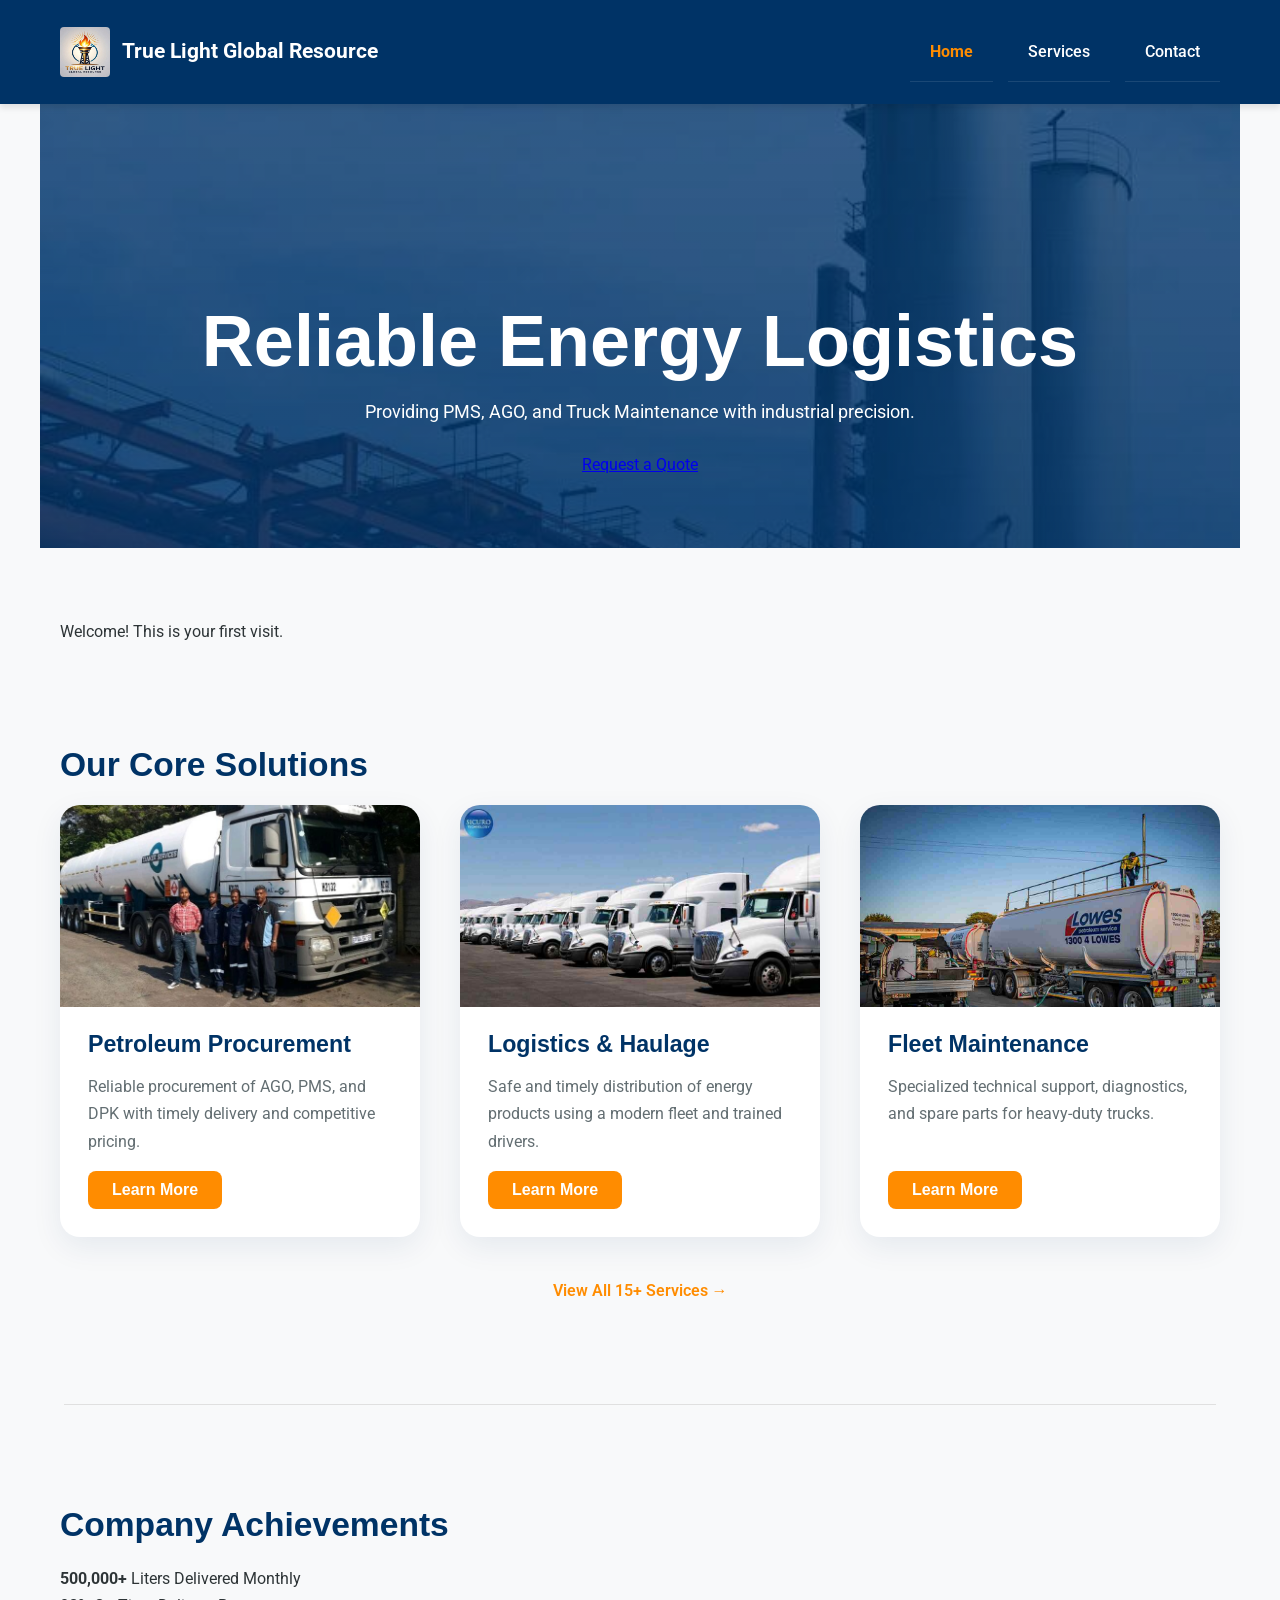
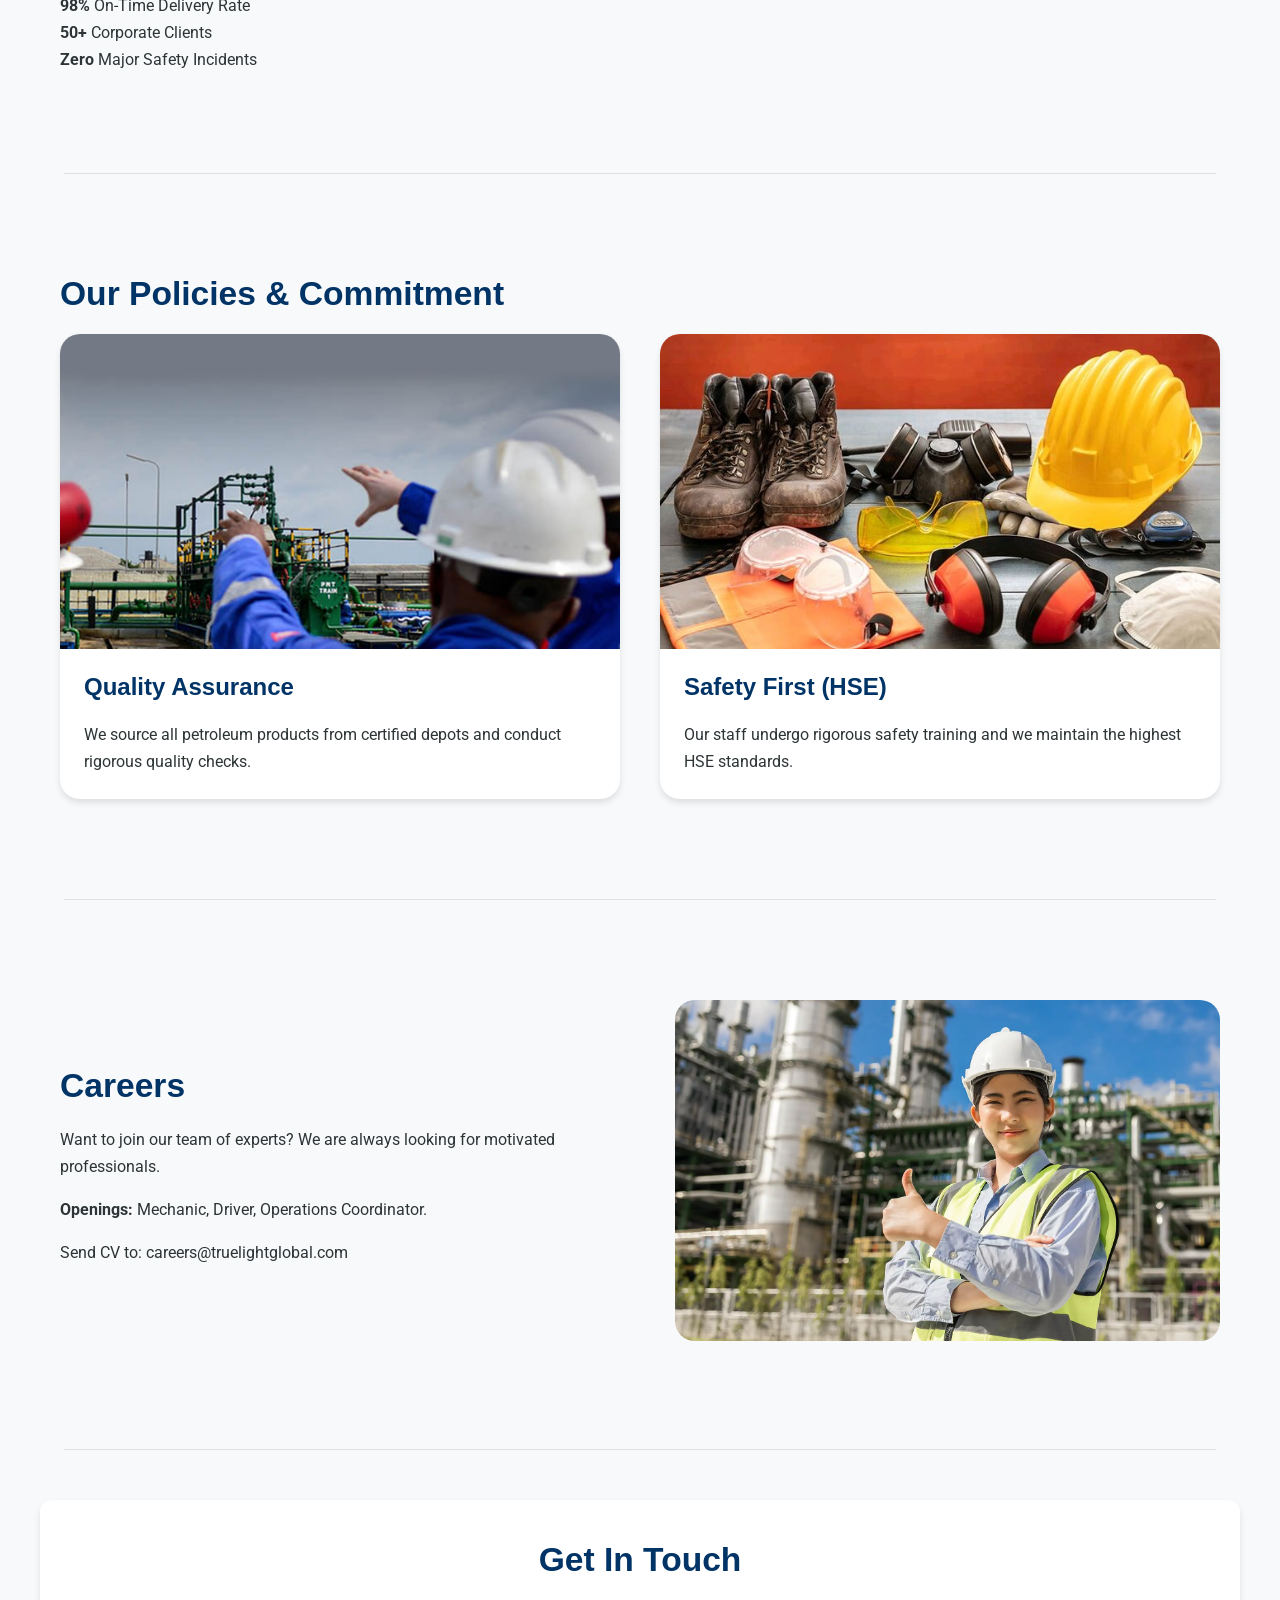
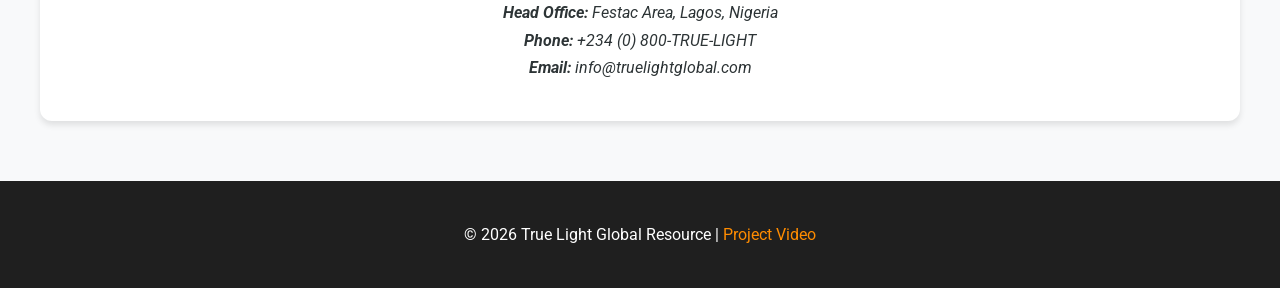
<file: finalproject/index.html>
<!DOCTYPE html>
<html lang="en-US">
<head>
    <meta charset="UTF-8">
    <meta name="viewport" content="width=device-width, initial-scale=1.0">
    <title>Home | True Light Global Resource - Petroleum & Logistics Nigeria</title>
    
    <meta name="description" content="True Light Global Resource provides expert petroleum procurement, oil and gas logistics, and heavy-duty truck maintenance in Nigeria. Reliable energy solutions since 2026.">
    <meta name="author" content="Goodluck Aberare">
    <link rel="icon" href="images/favicon.ico">

    <meta property="og:title" content="True Light Global Resource - Petroleum & Logistics">
    <meta property="og:description" content="Expert petroleum procurement and heavy-duty logistics solutions based in Lagos, Nigeria.">
    <meta property="og:image" content="https://goodluck-aberare.github.io/wdd231/finalproject/images/og-image.jpg">
    <meta property="og:url" content="https://goodluck-aberare.github.io/wdd231/finalproject/index.html">
    <meta property="og:type" content="website">

    <link rel="preconnect" href="https://fonts.googleapis.com">
    <link rel="preconnect" href="https://fonts.gstatic.com" crossorigin>
    <link href="https://fonts.googleapis.com/css2?family=Roboto:wght@400;700&family=Segoe+UI:wght@400;700&display=swap" rel="stylesheet">

    <link rel="stylesheet" href="styles/base.css">
    <link rel="stylesheet" href="styles/larger.css">
</head>
<body>
    <header>
        <nav>
            <div class="brand">
                <img src="images/logo.jpg" alt="True Light Global Resource Logo" width="50" height="50" loading="lazy">
                <span>True Light Global Resource</span>
            </div>
            <button id="menu-button" aria-label="Toggle Menu">☰</button>
            <ul class="nav-links" id="nav-links">
                <li><a href="index.html" class="active">Home</a></li>
                <li><a href="services.html">Services</a></li>
                <li><a href="contact.html">Contact</a></li>
            </ul>
        </nav>
    </header>

    <main>
        <section class="hero">
            <h1>Reliable Energy Logistics</h1>
            <p>Providing PMS, AGO, and Truck Maintenance with industrial precision.</p>
            <a href="contact.html" class="cta-button">Request a Quote</a>
        </section>

        <section class="welcome-message">
            <p id="last-visit"></p> 
        </section>

        <section class="home-services">
            <h2>Our Core Solutions</h2>
            <div class="service-preview-grid">

                <div class="preview-item">
                    <img src="images/truck.jpg" alt="Fuel delivery truck transporting petroleum products" loading="lazy">
                    <div class="preview-content">
                        <h3>Petroleum Procurement</h3>
                        <p class="short-desc">Reliable procurement of AGO, PMS, and DPK with timely delivery and competitive pricing.</p>
                        <p class="full-desc">We provide reliable and efficient procurement of petroleum products including Automotive Gas Oil (AGO), 
                            Premium Motor Spirit (PMS), and Dual Purpose Kerosene (DPK). Our supply chain ensures timely delivery, 
                            competitive pricing, and strict adherence to industry standards.</p>
                        <button class="learn-more-btn">Learn More</button>
                    </div>
                </div>

                <div class="preview-item">
                    <img src="images/fleet.jpg" alt="Fleet of heavy duty haulage trucks" loading="lazy">
                    <div class="preview-content">
                        <h3>Logistics & Haulage</h3>
                        <p class="short-desc">Safe and timely distribution of energy products using a modern fleet and trained drivers.</p>
                        <p class="full-desc">Safe and timely distribution of energy products across the region. Our company operates a robust logistics 
                            and haulage system designed to ensure secure and efficient transportation.</p>
                        <button class="learn-more-btn">Learn More</button>
                    </div>
                </div>

                <div class="preview-item">
                    <img src="images/calibration.jpg" alt="Technician performing maintenance on a truck engine" loading="lazy">
                    <div class="preview-content">
                        <h3>Fleet Maintenance</h3>
                        <p class="short-desc">Specialized technical support, diagnostics, and spare parts for heavy-duty trucks.</p>
                        <p class="full-desc">Specialized technical support and spare parts for heavy-duty trucks. Our fleet maintenance services 
                            ensure optimal performance, safety, and longevity.</p>
                        <button class="learn-more-btn">Learn More</button>
                    </div>
                </div>

            </div>
            <p class="center-link"><a href="services.html" class="cta-secondary">View All 15+ Services &rarr;</a></p>
        </section>

        <hr>

        <section class="achievements">
            <h2>Company Achievements</h2>
            <ul class="stats-list">
                <li><strong>500,000+</strong> Liters Delivered Monthly</li>
                <li><strong>98%</strong> On-Time Delivery Rate</li>
                <li><strong>50+</strong> Corporate Clients</li>
                <li><strong>Zero</strong> Major Safety Incidents</li>
            </ul>
        </section>

        <hr>

        <section class="policies">
            <h2>Our Policies & Commitment</h2>
            <div class="policy-container">
                <article class="policy-card">
                    <img src="images/quality.jpg" alt="Fuel quality testing equipment" loading="lazy" class="policy-img">
                    <div class="policy-content">
                        <h3>Quality Assurance</h3>
                        <p>We source all petroleum products from certified depots and conduct rigorous quality checks.</p>
                    </div>
                </article>

                <article class="policy-card">
                    <img src="images/safety.jpg" alt="Personnel in safety gear during training" loading="lazy" class="policy-img">
                    <div class="policy-content">
                        <h3>Safety First (HSE)</h3>
                        <p>Our staff undergo rigorous safety training and we maintain the highest HSE standards.</p>
                    </div>
                </article>
            </div>
        </section>

        <hr>

        <section class="careers">
            <div class="career-layout">
                <div class="career-text">
                    <h2>Careers</h2>
                    <p>Want to join our team of experts? We are always looking for motivated professionals.</p>
                    <p><strong>Openings:</strong> Mechanic, Driver, Operations Coordinator.</p>
                    <p>Send CV to: <span class="email-text">careers@truelightglobal.com</span></p>
                </div>
                <div class="career-image">
                    <img src="images/career.webp" alt="Group of True Light logistics professionals" loading="lazy">
                </div>
            </div>
        </section>

        <hr>

        <section class="quick-contact">
            <h2>Get In Touch</h2>
            <address>
                <p><strong>Head Office:</strong> Festac Area, Lagos, Nigeria</p>
                <p><strong>Phone:</strong> +234 (0) 800-TRUE-LIGHT</p>
                <p><strong>Email:</strong> info@truelightglobal.com</p>
            </address>
        </section>
    </main>

    <footer>
        <p>&copy; 2026 True Light Global Resource | <a href="https://www.loom.com/share/d77ced851c9140a7a74276aeb1179611">Project Video</a></p>
    </footer>

    <script src="scripts/main.js" type="module"></script>
</body>
</html>
</file>
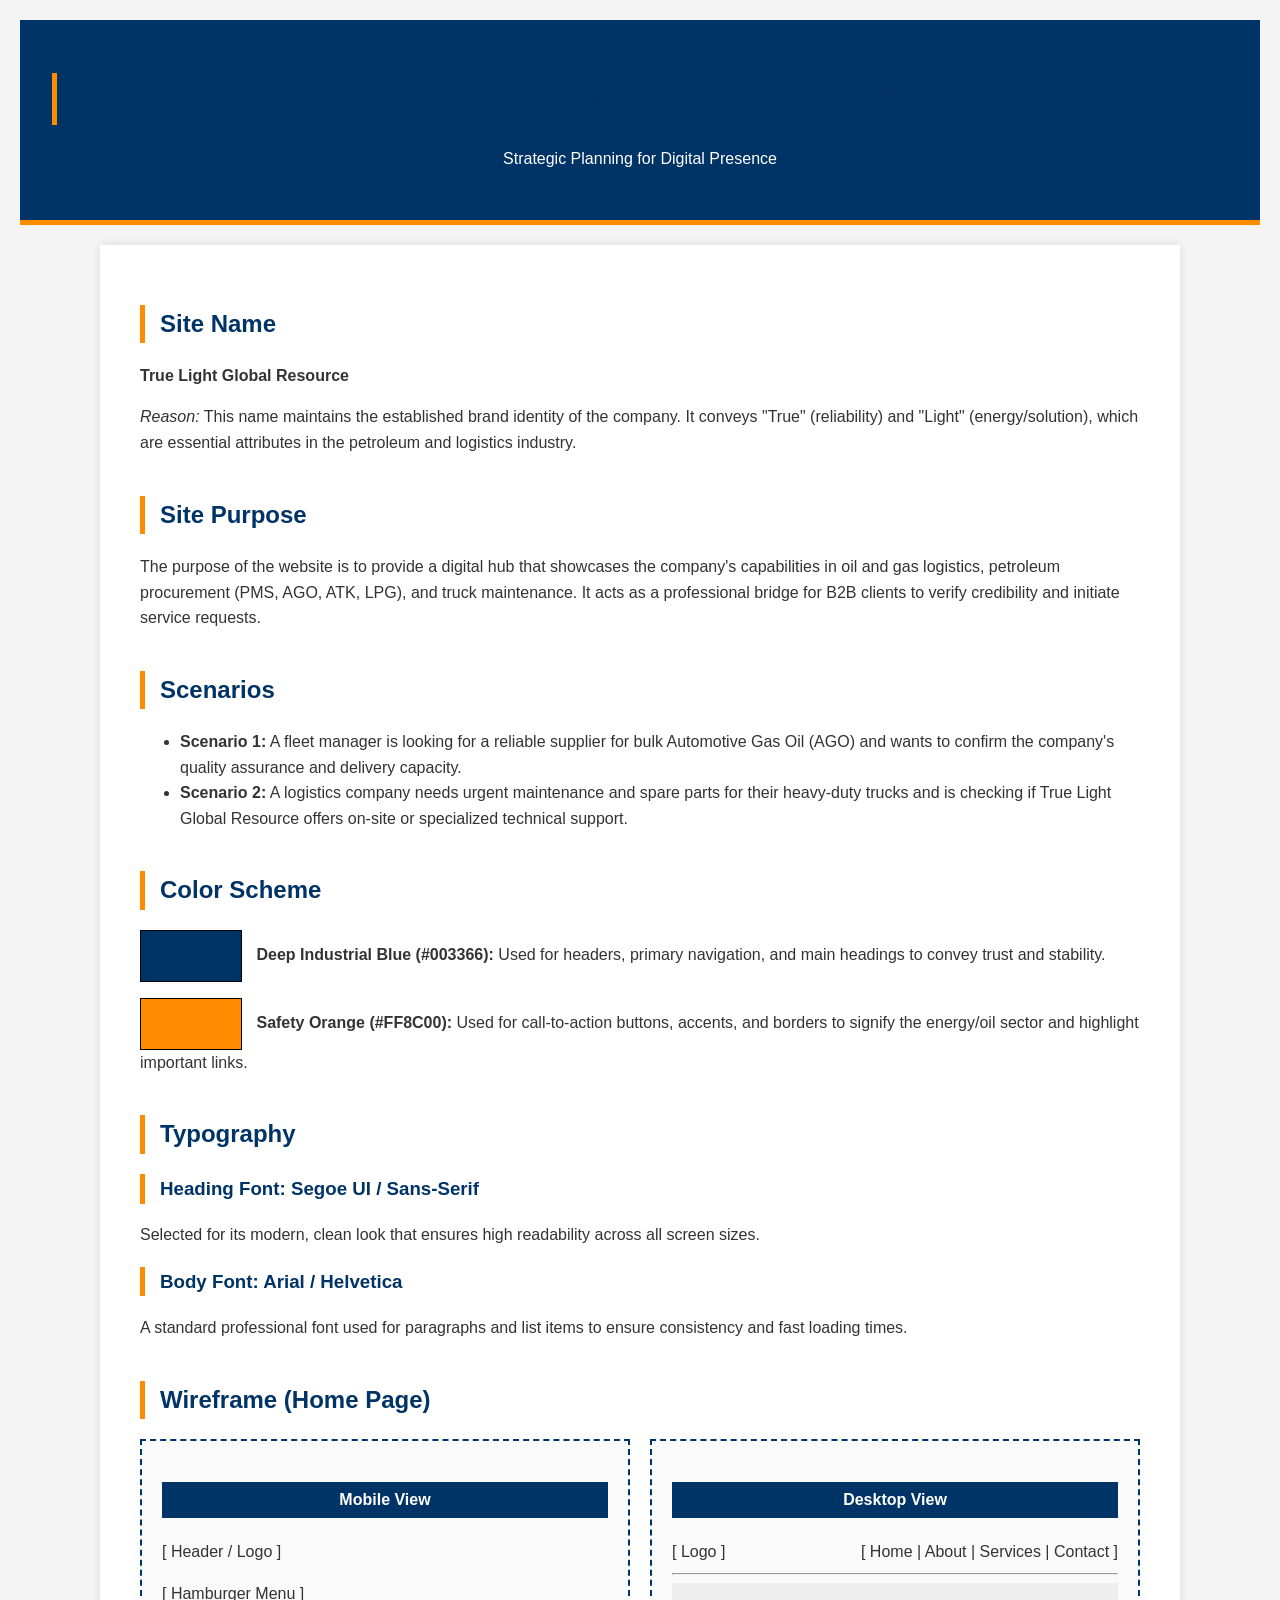
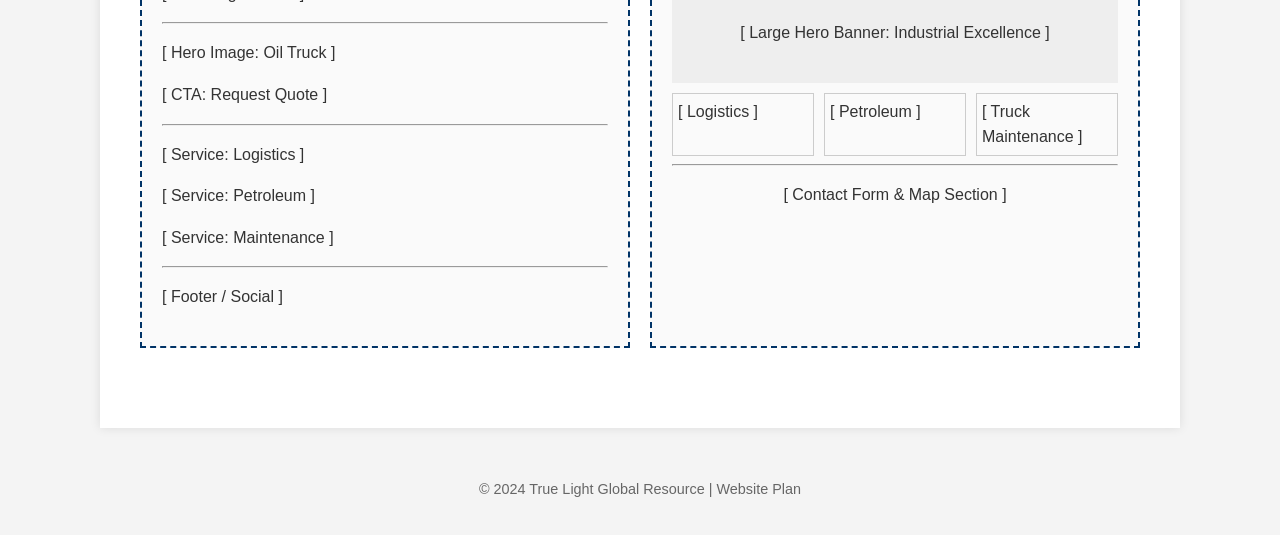
<file: siteplan.html>
<!DOCTYPE html>
<html lang="en">
<head>
    <meta charset="UTF-8">
    <meta name="viewport" content="width=device-width, initial-scale=1.0">
    <title>Website Site Plan - True Light Global Resource</title>
    <style>
        /* COLOR SCHEME & TYPOGRAPHY APPLICATION */
        :root {
            --primary-color: #003366; /* Deep Industrial Blue */
            --secondary-color: #FF8C00; /* Safety Orange */
            --accent-color: #f4f4f4;
            --text-color: #333;
            --heading-font: 'Segoe UI', Tahoma, Geneva, Verdana, sans-serif;
            --body-font: Arial, Helvetica, sans-serif;
        }

        body {
            font-family: var(--body-font);
            line-height: 1.6;
            color: var(--text-color);
            background-color: var(--accent-color);
            margin: 0;
            padding: 20px;
        }

        header {
            background-color: var(--primary-color);
            color: white;
            padding: 2rem;
            text-align: center;
            border-bottom: 5px solid var(--secondary-color);
        }

        main {
            max-width: 1000px;
            margin: 20px auto;
            background: white;
            padding: 40px;
            box-shadow: 0 0 10px rgba(0,0,0,0.1);
        }

        h1, h2, h3 {
            font-family: var(--heading-font);
            color: var(--primary-color);
            border-left: 5px solid var(--secondary-color);
            padding-left: 15px;
        }

        .section {
            margin-bottom: 40px;
        }

        .color-box {
            display: inline-block;
            width: 100px;
            height: 50px;
            margin-right: 10px;
            border: 1px solid #000;
            vertical-align: middle;
        }

        .wireframe-container {
            display: flex;
            gap: 20px;
            flex-wrap: wrap;
        }

        .wireframe-box {
            border: 2px dashed var(--primary-color);
            padding: 20px;
            background: #fafafa;
            flex: 1;
            min-width: 300px;
        }

        .wireframe-box h4 {
            text-align: center;
            background: var(--primary-color);
            color: white;
            padding: 5px;
        }

        footer {
            text-align: center;
            font-size: 0.9rem;
            margin-top: 50px;
            color: #666;
        }
    </style>
</head>
<body>

    <header>
        <h1>True Light Global Resource Site Plan</h1>
        <p>Strategic Planning for Digital Presence</p>
    </header>

    <main>
        <section class="section">
            <h2>Site Name</h2>
            <p><strong>True Light Global Resource</strong></p>
            <p><em>Reason:</em> This name maintains the established brand identity of the company. It conveys "True" (reliability) and "Light" (energy/solution), which are essential attributes in the petroleum and logistics industry.</p>
        </section>

        <section class="section">
            <h2>Site Purpose</h2>
            <p>The purpose of the website is to provide a digital hub that showcases the company's capabilities in oil and gas logistics, petroleum procurement (PMS, AGO, ATK, LPG), and truck maintenance. It acts as a professional bridge for B2B clients to verify credibility and initiate service requests.</p>
        </section>

        <section class="section">
            <h2>Scenarios</h2>
            <ul>
                <li><strong>Scenario 1:</strong> A fleet manager is looking for a reliable supplier for bulk Automotive Gas Oil (AGO) and wants to confirm the company's quality assurance and delivery capacity.</li>
                <li><strong>Scenario 2:</strong> A logistics company needs urgent maintenance and spare parts for their heavy-duty trucks and is checking if True Light Global Resource offers on-site or specialized technical support.</li>
            </ul>
        </section>

        <section class="section">
            <h2>Color Scheme</h2>
            <p><span class="color-box" style="background-color: #003366;"></span> <strong>Deep Industrial Blue (#003366):</strong> Used for headers, primary navigation, and main headings to convey trust and stability.</p>
            <p><span class="color-box" style="background-color: #FF8C00;"></span> <strong>Safety Orange (#FF8C00):</strong> Used for call-to-action buttons, accents, and borders to signify the energy/oil sector and highlight important links.</p>
        </section>

        <section class="section">
            <h2>Typography</h2>
            <h3>Heading Font: Segoe UI / Sans-Serif</h3>
            <p>Selected for its modern, clean look that ensures high readability across all screen sizes.</p>
            <h3>Body Font: Arial / Helvetica</h3>
            <p>A standard professional font used for paragraphs and list items to ensure consistency and fast loading times.</p>
        </section>

        <section class="section">
            <h2>Wireframe (Home Page)</h2>
            <div class="wireframe-container">
                <div class="wireframe-box">
                    <h4>Mobile View</h4>
                    <p>[ Header / Logo ]</p>
                    <p>[ Hamburger Menu ]</p>
                    <hr>
                    <p>[ Hero Image: Oil Truck ]</p>
                    <p>[ CTA: Request Quote ]</p>
                    <hr>
                    <p>[ Service: Logistics ]</p>
                    <p>[ Service: Petroleum ]</p>
                    <p>[ Service: Maintenance ]</p>
                    <hr>
                    <p>[ Footer / Social ]</p>
                </div>
                <div class="wireframe-box">
                    <h4>Desktop View</h4>
                    <div style="display: flex; justify-content: space-between;">
                        <span>[ Logo ]</span>
                        <span>[ Home | About | Services | Contact ]</span>
                    </div>
                    <hr>
                    <div style="height: 100px; background: #eee; display: flex; align-items: center; justify-content: center;">
                        [ Large Hero Banner: Industrial Excellence ]
                    </div>
                    <div style="display: flex; gap: 10px; margin-top: 10px;">
                        <div style="flex:1; border: 1px solid #ccc; padding: 5px;">[ Logistics ]</div>
                        <div style="flex:1; border: 1px solid #ccc; padding: 5px;">[ Petroleum ]</div>
                        <div style="flex:1; border: 1px solid #ccc; padding: 5px;">[ Truck Maintenance ]</div>
                    </div>
                    <hr>
                    <p style="text-align: center;">[ Contact Form & Map Section ]</p>
                </div>
            </div>
        </section>
    </main>

    <footer>
        <p>&copy; 2024 True Light Global Resource | Website Plan</p>
    </footer>

</body>
</html>
</file>
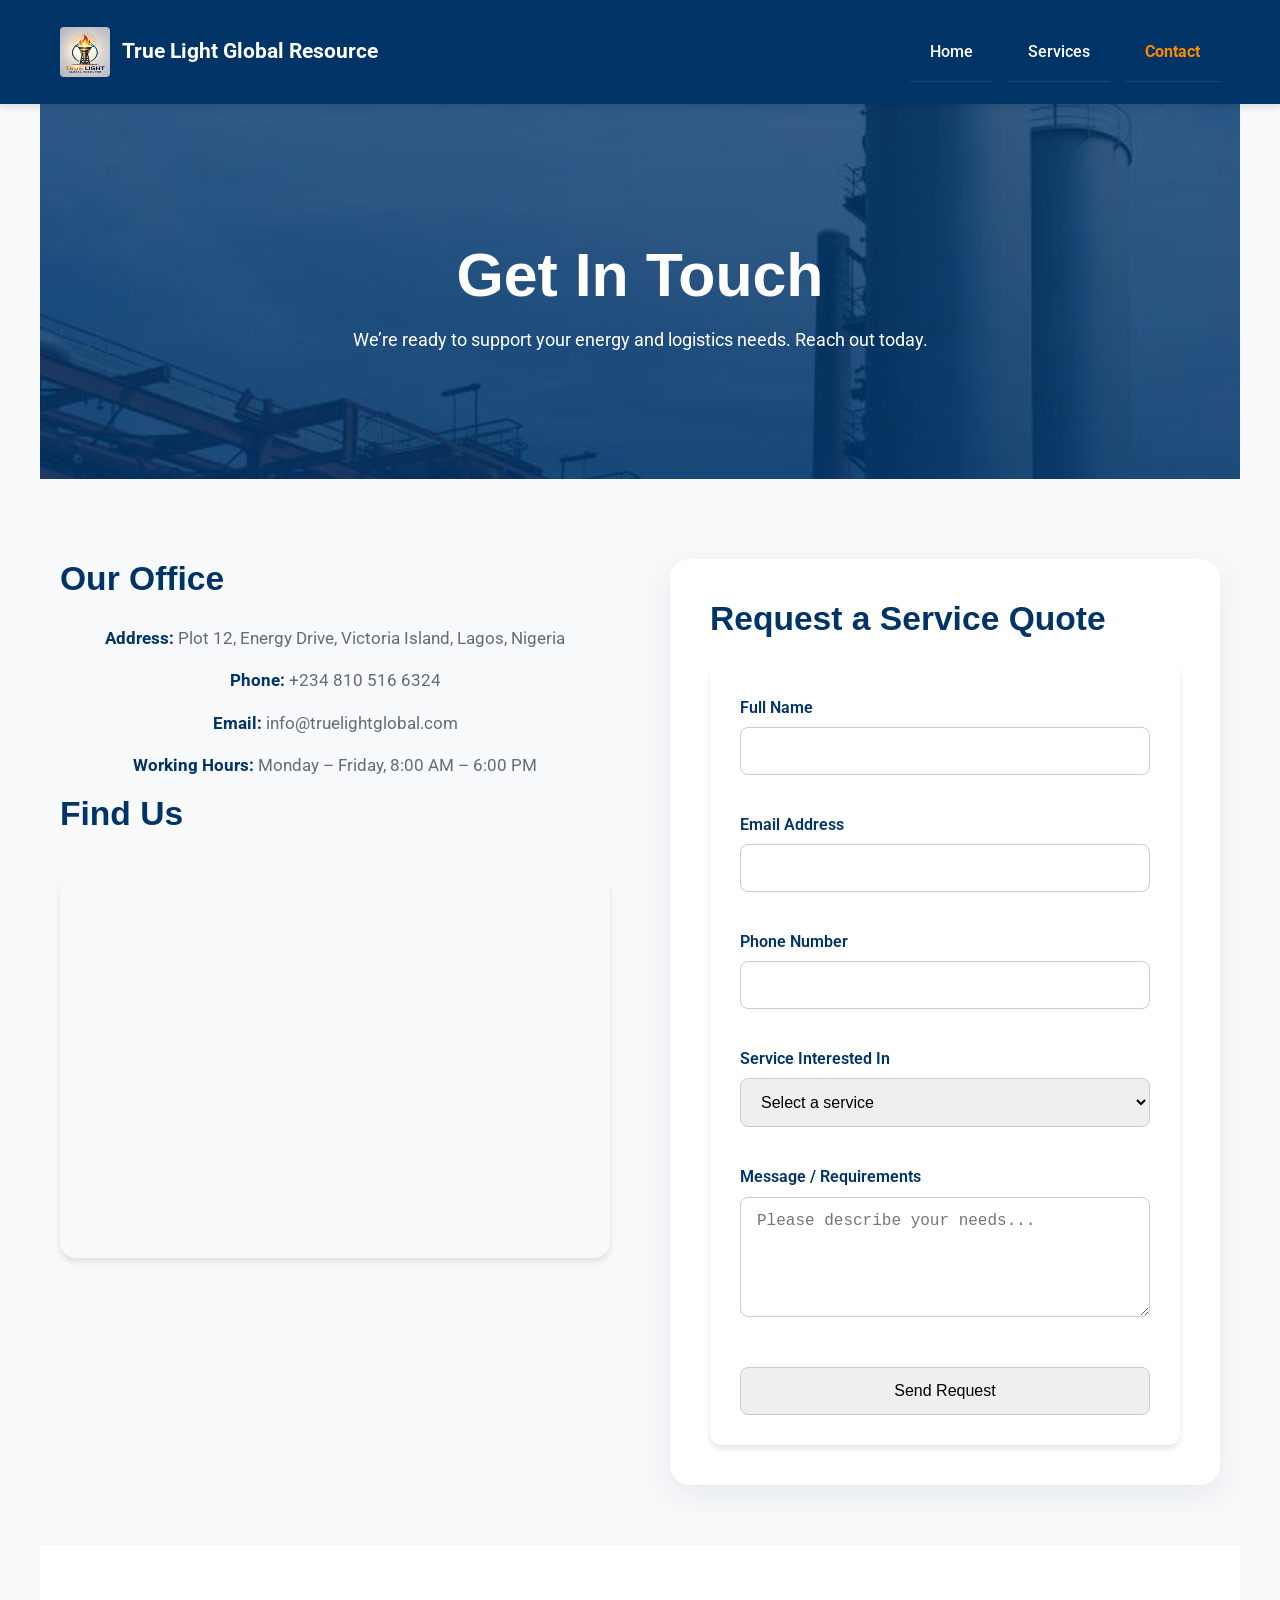
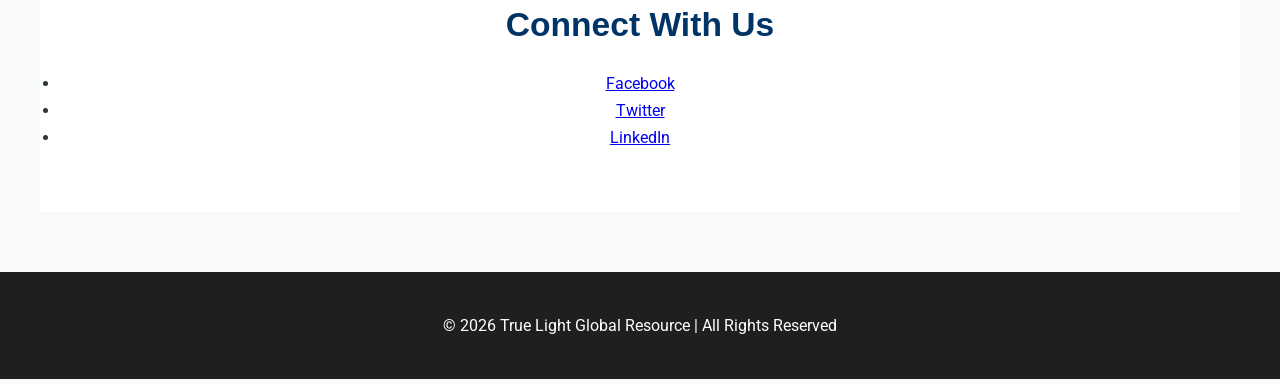
<file: finalproject/contact.html>
<!DOCTYPE html>
<html lang="en">
<head>
  <meta charset="UTF-8">
  <meta name="viewport" content="width=device-width, initial-scale=1.0">
  <title>Contact Us | True Light Global Resource</title>
  
  <meta name="description" content="Get in touch with True Light Global Resource for petroleum procurement, logistics, and truck maintenance services in Nigeria.">
  <meta name="author" content="Goodluck Aberare">

  <link rel="preconnect" href="https://fonts.googleapis.com">
  <link rel="preconnect" href="https://fonts.gstatic.com" crossorigin>
  <link href="https://fonts.googleapis.com/css2?family=Roboto:wght@400;700&family=Segoe+UI:wght@400;700&display=swap" rel="stylesheet">

  <link rel="stylesheet" href="styles/base.css">
  <link rel="stylesheet" href="styles/larger.css">
  <link rel="icon" href="images/favicon.ico">
</head>
<body>
  <header>
    <nav>
      <div class="brand">
        <img src="images/logo.jpg" alt="True Light Logo" width="50" height="50" loading="lazy">
        <span>True Light Global Resource</span>
      </div>
      <button id="menu-button" aria-label="Toggle Menu">☰</button>
      <ul class="nav-links" id="nav-links">
        <li><a href="index.html">Home</a></li>
        <li><a href="services.html">Services</a></li>
        <li><a href="contact.html" class="active">Contact</a></li>
      </ul>
    </nav>
  </header>

  <main>
    <section class="hero contact-hero">
      <h1>Get In Touch</h1>
      <p>We’re ready to support your energy and logistics needs. Reach out today.</p>
    </section>

    <section class="contact-section">
      <div class="contact-grid">
        
        <!-- Left Column: Contact Info + Map -->
        <div class="contact-info">
          <h2>Our Office</h2>
          <div class="contact-details">
            <p><strong>Address:</strong> Plot 12, Energy Drive, Victoria Island, Lagos, Nigeria</p>
            <p><strong>Phone:</strong> +234 810 516 6324</p>
            <p><strong>Email:</strong> info@truelightglobal.com</p>
            <p><strong>Working Hours:</strong> Monday – Friday, 8:00 AM – 6:00 PM</p>
          </div>

          <h2>Find Us</h2>
          <div class="map">
            <iframe src="https://maps.google.com/maps?q=Victoria%20Island%20Lagos&t=&z=14&ie=UTF8&iwloc=&output=embed" 
                    width="100%" height="380" style="border:0;" allowfullscreen="" loading="lazy"></iframe>
          </div>
        </div>

        <!-- Right Column: Quote Form -->
        <div class="quote-form">
          <h2>Request a Service Quote</h2>
          <form action="thank-you.html" method="get" class="contact-form">
            <label>
              Full Name
              <input type="text" name="fname" required>
            </label>
            
            <label>
              Email Address
              <input type="email" name="email" required>
            </label>

            <label>
              Phone Number
              <input type="tel" name="phone">
            </label>

            <label>
              Service Interested In
              <select name="service" required>
                <option value="">Select a service</option>
                <option value="petroleum">Petroleum Procurement</option>
                <option value="logistics">Logistics & Haulage</option>
                <option value="maintenance">Fleet Maintenance</option>
                <option value="other">Other</option>
              </select>
            </label>

            <label>
              Message / Requirements
              <textarea name="comments" rows="5" placeholder="Please describe your needs..."></textarea>
            </label>

            <input type="submit" value="Send Request" class="cta-button">
          </form>
        </div>
      </div>
    </section>

    <!-- Social Section -->
    <section class="social-section">
      <h2>Connect With Us</h2>
      <ul class="social-links">
        <li><a href="https://facebook.com/truelightglobal" target="_blank">Facebook</a></li>
        <li><a href="https://twitter.com/truelightglobal" target="_blank">Twitter</a></li>
        <li><a href="https://linkedin.com/company/truelightglobal" target="_blank">LinkedIn</a></li>
      </ul>
    </section>
  </main>

  <footer>
    <p>&copy; 2026 True Light Global Resource | All Rights Reserved</p>
  </footer>

  <script src="scripts/main.js" type="module"></script>
</body>
</html>
</file>
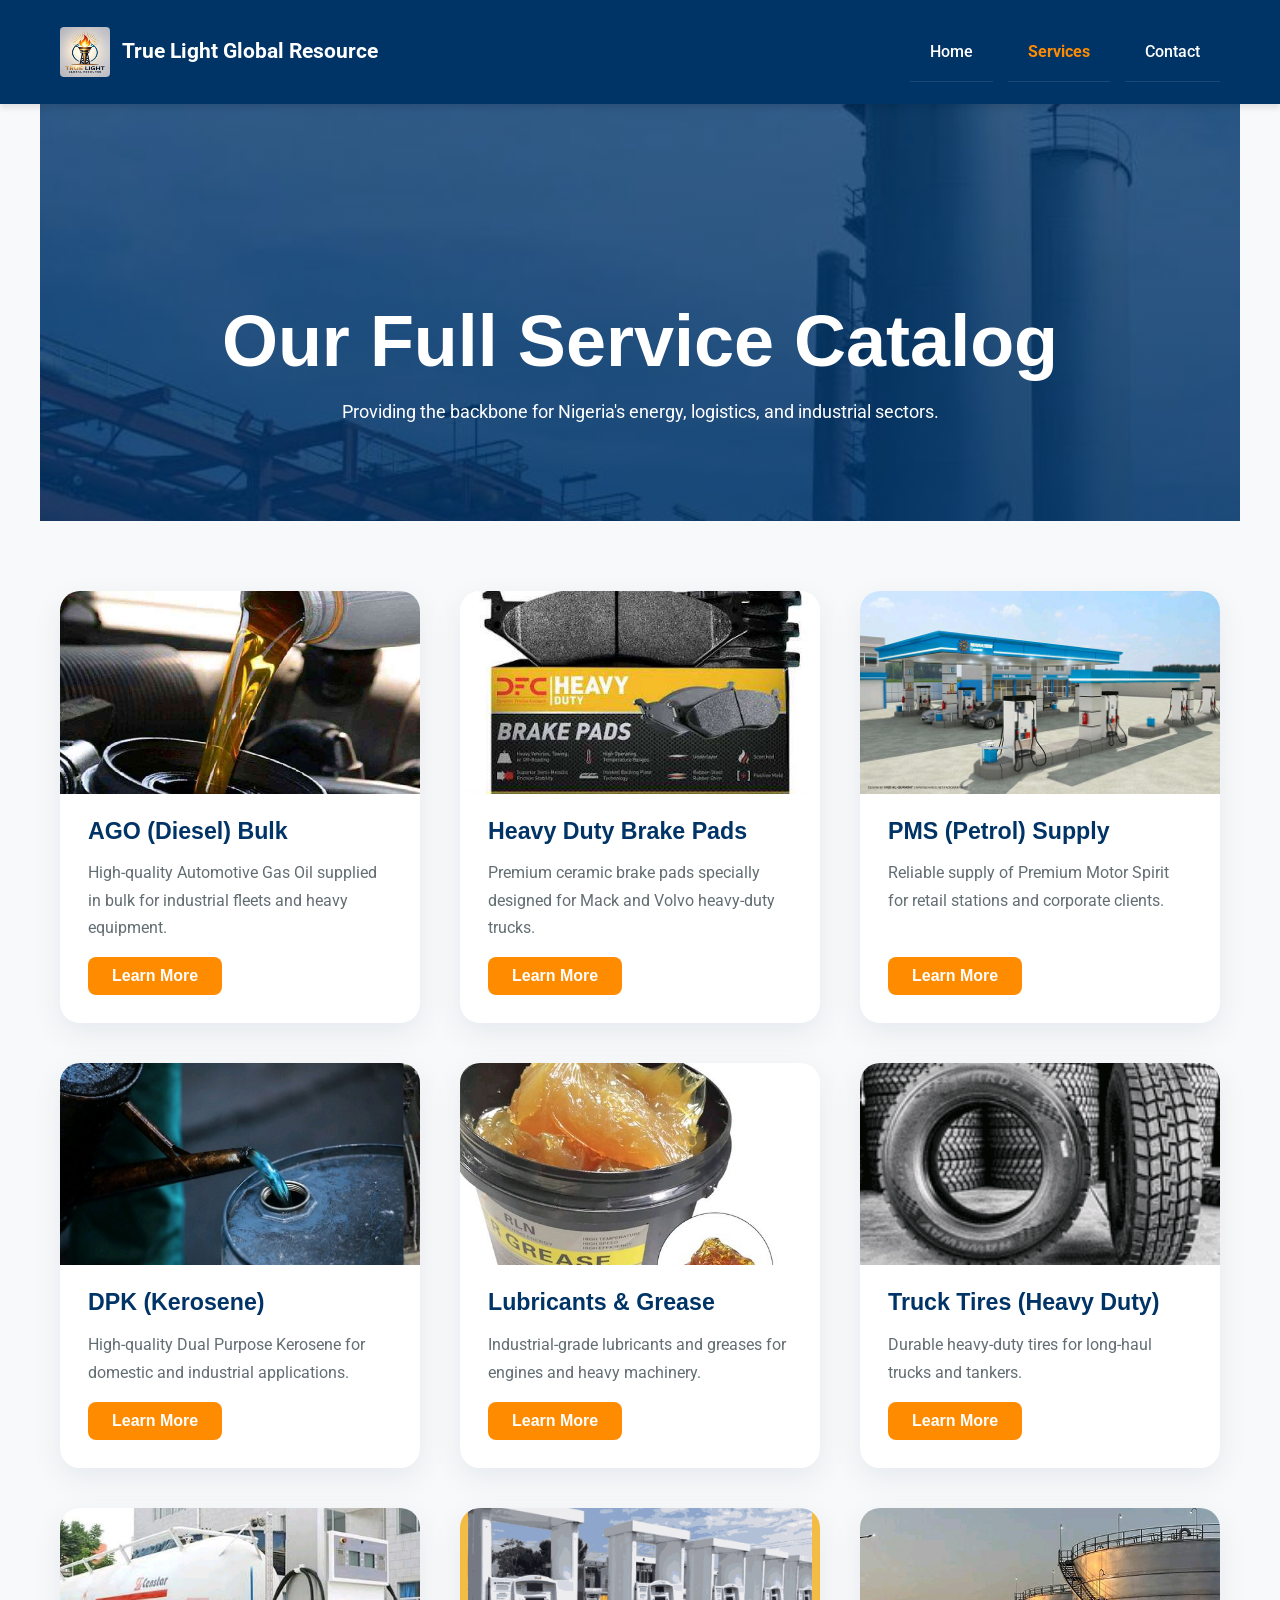
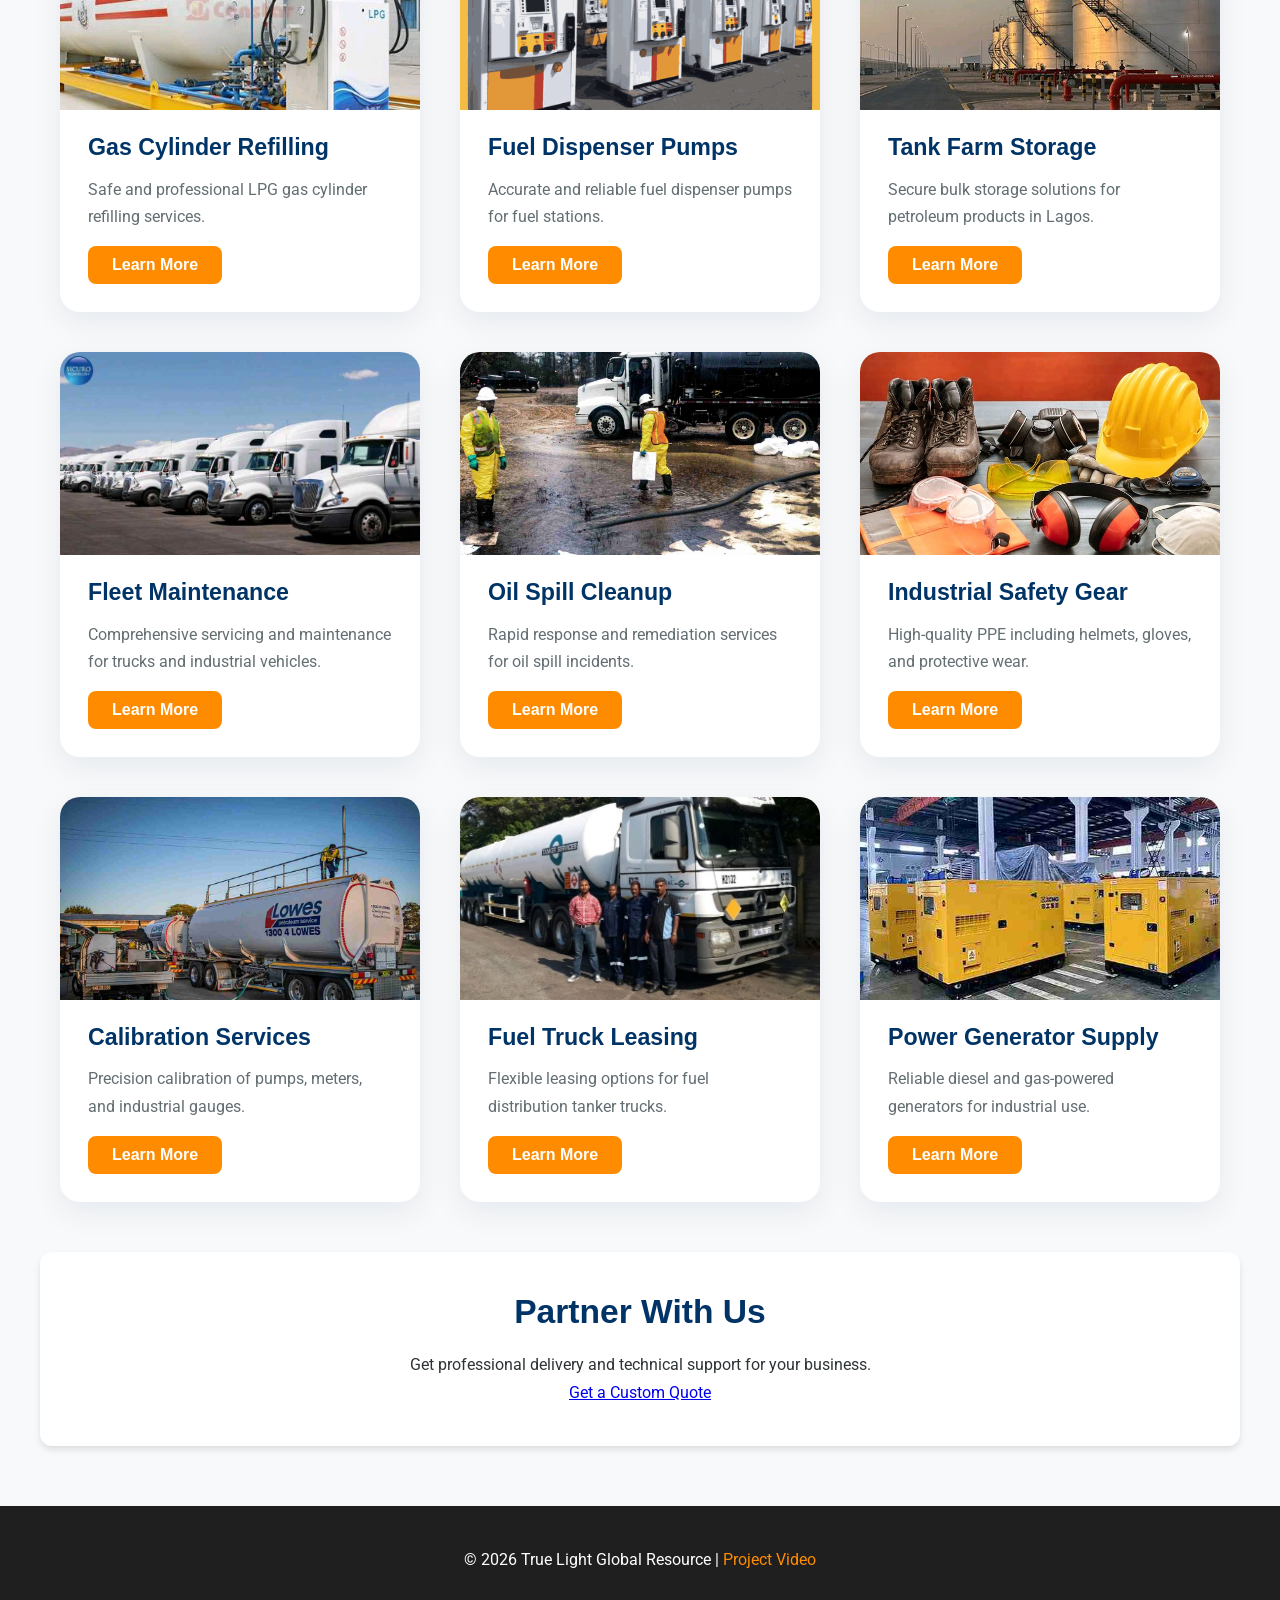
<file: finalproject/services.html>
<!DOCTYPE html>
<html lang="en">
<head>
    <meta charset="UTF-8">
    <meta name="viewport" content="width=device-width, initial-scale=1.0">
    <title>Our Services | True Light Global Resource</title>
   
    <meta name="description" content="Explore our 15+ specialized services including Petroleum supply, Fleet Maintenance, and Industrial Equipment in Nigeria.">
    <meta name="author" content="Goodluck Aberare">
    <link rel="preconnect" href="https://fonts.googleapis.com">
    <link rel="preconnect" href="https://fonts.gstatic.com" crossorigin>
    <link href="https://fonts.googleapis.com/css2?family=Roboto:wght@400;700&family=Segoe+UI:wght@400;700&display=swap" rel="stylesheet">
    <link rel="stylesheet" href="styles/base.css">
    <link rel="stylesheet" href="styles/larger.css">
    <link rel="icon" href="images/favicon.ico">
</head>
<body>
    <header>
        <nav>
            <div class="brand">
                <img src="images/logo.jpg" alt="True Light Logo" width="50" height="50" loading="lazy">
                <span>True Light Global Resource</span>
            </div>
            <button id="menu-button" aria-label="Toggle Menu">☰</button>
            <ul class="nav-links" id="nav-links">
                <li><a href="index.html">Home</a></li>
                <li><a href="services.html" class="active">Services</a></li>
                <li><a href="contact.html">Contact</a></li>
            </ul>
        </nav>
    </header>

    <main>
        <section class="hero">
            <h1>Our Full Service Catalog</h1>
            <p>Providing the backbone for Nigeria's energy, logistics, and industrial sectors.</p>
        </section>

        <section class="services-grid-container">
            <div class="service-preview-grid">

                <!-- 1. AGO (Diesel) Bulk -->
                <div class="preview-item">
                    <img src="images/diesel.jpeg" alt="AGO (Diesel) Bulk" loading="lazy">
                    <div class="preview-content">
                        <h3>AGO (Diesel) Bulk</h3>
                        <p class="short-desc">High-quality Automotive Gas Oil supplied in bulk for industrial fleets and heavy equipment.</p>
                        <p class="full-desc">High-quality Automotive Gas Oil for industrial fleets. We supply premium Automotive Gas Oil (AGO), commonly known as diesel, in bulk quantities to support industrial operations, transport companies, and heavy-duty equipment users. Our AGO is sourced from certified depots to ensure high performance, efficiency, and compliance with national fuel standards. Designed to meet the demands of large-scale fleets and machinery, our diesel supply guarantees consistent quality that enhances engine performance, reduces wear, and improves fuel efficiency over time. We prioritize safe handling and strict quality control throughout the supply chain. With a reliable logistics network and timely delivery system, we ensure uninterrupted fuel availability to keep industrial operations running smoothly and efficiently.</p>
                        <button class="learn-more-btn">Learn More</button>
                    </div>
                </div>

                <!-- 2. Heavy Duty Brake Pads -->
                <div class="preview-item">
                    <img src="images/brakes.jpg" alt="Heavy Duty Brake Pads" loading="lazy">
                    <div class="preview-content">
                        <h3>Heavy Duty Brake Pads</h3>
                        <p class="short-desc">Premium ceramic brake pads specially designed for Mack and Volvo heavy-duty trucks.</p>
                        <p class="full-desc">Premium ceramic pads for Mack and Volvo trucks. Our heavy-duty brake pads are specifically designed to deliver superior braking performance for large commercial vehicles operating under demanding conditions. Built with high-quality ceramic materials, they provide excellent heat resistance, reduced wear, and consistent stopping power. These brake pads are engineered to fit Mack and Volvo trucks perfectly, ensuring easy installation and optimal compatibility with your vehicle’s braking system. Their durable construction helps minimize noise, vibration, and brake dust, improving overall driving comfort and safety.</p>
                        <button class="learn-more-btn">Learn More</button>
                    </div>
                </div>

                <!-- 3. PMS (Petrol) Supply -->
                <div class="preview-item">
                    <img src="images/petro.jpg" alt="PMS (Petrol) Supply" loading="lazy">
                    <div class="preview-content">
                        <h3>PMS (Petrol) Supply</h3>
                        <p class="short-desc">Reliable supply of Premium Motor Spirit for retail stations and corporate clients.</p>
                        <p class="full-desc">Premium Motor Spirit delivered for retail and corporate clients. We provide reliable supply of Premium Motor Spirit (PMS) to meet the fuel demands of retail stations, corporate organizations, and large-scale industrial users. Our supply chain is structured to ensure consistent availability, high product quality, and timely delivery across all locations.</p>
                        <button class="learn-more-btn">Learn More</button>
                    </div>
                </div>

                <!-- 4. DPK (Kerosene) -->
                <div class="preview-item">
                    <img src="images/kerosene.jpg" alt="DPK (Kerosene)" loading="lazy">
                    <div class="preview-content">
                        <h3>DPK (Kerosene)</h3>
                        <p class="short-desc">High-quality Dual Purpose Kerosene for domestic and industrial applications.</p>
                        <p class="full-desc">Domestic and industrial kerosene for households and factories. We supply high-quality Dual Purpose Kerosene (DPK) for both domestic and industrial applications, serving households, small businesses, and manufacturing facilities. Our kerosene is sourced from certified depots to ensure purity, safety, and compliance with national energy standards.</p>
                        <button class="learn-more-btn">Learn More</button>
                    </div>
                </div>

                <!-- 5. Lubricants & Grease -->
                <div class="preview-item">
                    <img src="images/lubricants.jpg" alt="Lubricants & Grease" loading="lazy">
                    <div class="preview-content">
                        <h3>Lubricants & Grease</h3>
                        <p class="short-desc">Industrial-grade lubricants and greases for engines and heavy machinery.</p>
                        <p class="full-desc">Industrial-grade lubricants for engines and heavy machinery. We supply high-performance lubricants and greases designed to meet the demands of engines, heavy-duty equipment, and industrial machinery. Our products are formulated to reduce friction, minimize wear, and enhance the efficiency and lifespan of mechanical components under tough operating conditions.</p>
                        <button class="learn-more-btn">Learn More</button>
                    </div>
                </div>

                <!-- 6. Truck Tires -->
                <div class="preview-item">
                    <img src="images/truck_tires.png" alt="Truck Tires" loading="lazy">
                    <div class="preview-content">
                        <h3>Truck Tires (Heavy Duty)</h3>
                        <p class="short-desc">Durable heavy-duty tires for long-haul trucks and tankers.</p>
                        <p class="full-desc">Durable tires designed for long-haul trucks and tankers. We supply high-quality heavy-duty truck tires engineered for long-distance transportation and demanding road conditions. These tires provide excellent grip, stability, and heat resistance while helping improve fuel efficiency.</p>
                        <button class="learn-more-btn">Learn More</button>
                    </div>
                </div>

                <!-- 7. Gas Cylinder Refilling -->
                <div class="preview-item">
                    <img src="images/lpg.jpg" alt="Gas Cylinder Refilling" loading="lazy">
                    <div class="preview-content">
                        <h3>Gas Cylinder Refilling</h3>
                        <p class="short-desc">Safe and professional LPG gas cylinder refilling services.</p>
                        <p class="full-desc">Safe and reliable LPG gas cylinder refilling services designed to meet the energy needs of households, restaurants, and commercial establishments. Our refilling process follows strict safety and quality standards to prevent leaks and ensure accurate filling.</p>
                        <button class="learn-more-btn">Learn More</button>
                    </div>
                </div>

                <!-- 8. Fuel Dispenser Pumps -->
                <div class="preview-item">
                    <img src="images/fuel_pump.png" alt="Fuel Dispenser Pumps" loading="lazy">
                    <div class="preview-content">
                        <h3>Fuel Dispenser Pumps</h3>
                        <p class="short-desc">Accurate and reliable fuel dispenser pumps for fuel stations.</p>
                        <p class="full-desc">Accurate and reliable pumps for fuel stations. We supply high-quality fuel dispenser pumps designed for precision, durability, and efficient fuel dispensing at retail and commercial fuel stations.</p>
                        <button class="learn-more-btn">Learn More</button>
                    </div>
                </div>

                <!-- 9. Tank Farm Storage -->
                <div class="preview-item">
                    <img src="images/tankfarm.jpg" alt="Tank Farm Storage" loading="lazy">
                    <div class="preview-content">
                        <h3>Tank Farm Storage</h3>
                        <p class="short-desc">Secure bulk storage solutions for petroleum products in Lagos.</p>
                        <p class="full-desc">Bulk storage solutions for petroleum products in Lagos. We provide secure and efficient tank farm storage facilities for large-scale petroleum products with advanced safety infrastructure and strict environmental compliance.</p>
                        <button class="learn-more-btn">Learn More</button>
                    </div>
                </div>

                <!-- 10. Fleet Maintenance -->
                <div class="preview-item">
                    <img src="images/fleet.jpg" alt="Fleet Maintenance" loading="lazy">
                    <div class="preview-content">
                        <h3>Fleet Maintenance</h3>
                        <p class="short-desc">Comprehensive servicing and maintenance for trucks and industrial vehicles.</p>
                        <p class="full-desc">Comprehensive servicing for trucks and industrial vehicles. We provide complete fleet maintenance services including routine inspections, diagnostics, preventive maintenance, and full mechanical repairs by skilled technicians.</p>
                        <button class="learn-more-btn">Learn More</button>
                    </div>
                </div>

                <!-- 11. Oil Spill Cleanup -->
                <div class="preview-item">
                    <img src="images/cleanup.jpg" alt="Oil Spill Cleanup" loading="lazy">
                    <div class="preview-content">
                        <h3>Oil Spill Cleanup</h3>
                        <p class="short-desc">Rapid response and remediation services for oil spill incidents.</p>
                        <p class="full-desc">Rapid response and remediation for oil spill incidents. We provide fast and effective oil spill cleanup services using specialized equipment and proven containment techniques to minimize environmental damage.</p>
                        <button class="learn-more-btn">Learn More</button>
                    </div>
                </div>

                <!-- 12. Industrial Safety Gear -->
                <div class="preview-item">
                    <img src="images/safety.jpg" alt="Industrial Safety Gear" loading="lazy">
                    <div class="preview-content">
                        <h3>Industrial Safety Gear</h3>
                        <p class="short-desc">High-quality PPE including helmets, gloves, and protective wear.</p>
                        <p class="full-desc">Helmets, gloves, and protective wear for oilfield workers. We supply high-quality industrial safety gear designed to protect workers in oilfield, logistics, and heavy industrial environments.</p>
                        <button class="learn-more-btn">Learn More</button>
                    </div>
                </div>

                <!-- 13. Calibration Services -->
                <div class="preview-item">
                    <img src="images/calibration.jpg" alt="Calibration Services" loading="lazy">
                    <div class="preview-content">
                        <h3>Calibration Services</h3>
                        <p class="short-desc">Precision calibration of pumps, meters, and industrial gauges.</p>
                        <p class="full-desc">Precision calibration of pumps, meters, and gauges. We provide professional calibration services to ensure the accuracy and reliability of equipment used in petroleum and logistics operations.</p>
                        <button class="learn-more-btn">Learn More</button>
                    </div>
                </div>

                <!-- 14. Fuel Truck Leasing -->
                <div class="preview-item">
                    <img src="images/truck.jpg" alt="Fuel Truck Leasing" loading="lazy">
                    <div class="preview-content">
                        <h3>Fuel Truck Leasing</h3>
                        <p class="short-desc">Flexible leasing options for fuel distribution tanker trucks.</p>
                        <p class="full-desc">Flexible leasing options for fuel distribution trucks. We offer reliable fuel truck leasing services with well-maintained, fully compliant heavy-duty tanker trucks to help businesses scale efficiently.</p>
                        <button class="learn-more-btn">Learn More</button>
                    </div>
                </div>

                <!-- 15. Power Generator Supply -->
                <div class="preview-item">
                    <img src="images/generator.jpg" alt="Power Generator Supply" loading="lazy">
                    <div class="preview-content">
                        <h3>Power Generator Supply</h3>
                        <p class="short-desc">Reliable diesel and gas-powered generators for industrial use.</p>
                        <p class="full-desc">Diesel and gas-powered generators for industrial use. We supply reliable generators designed to provide uninterrupted power for industrial, commercial, and residential applications.</p>
                        <button class="learn-more-btn">Learn More</button>
                    </div>
                </div>

            </div>
        </section>

        <section class="quick-contact">
            <h2>Partner With Us</h2>
            <p>Get professional delivery and technical support for your business.</p>
            <a href="contact.html" class="cta-button">Get a Custom Quote</a>
        </section>
    </main>

    <footer>
        <p>&copy; 2026 True Light Global Resource | <a href="#">Project Video</a></p>
    </footer>

    <script src="scripts/main.js" type="module"></script>

    <!-- Learn More Toggle Script -->
    <script>
        document.querySelectorAll('.learn-more-btn').forEach(button => {
            button.addEventListener('click', function () {
                const card = this.closest('.preview-item');
                card.classList.toggle('expanded');

                if (card.classList.contains('expanded')) {
                    this.textContent = 'Show Less';
                } else {
                    this.textContent = 'Learn More';
                }
            });
        });
    </script>
</body>
</html>
</file>
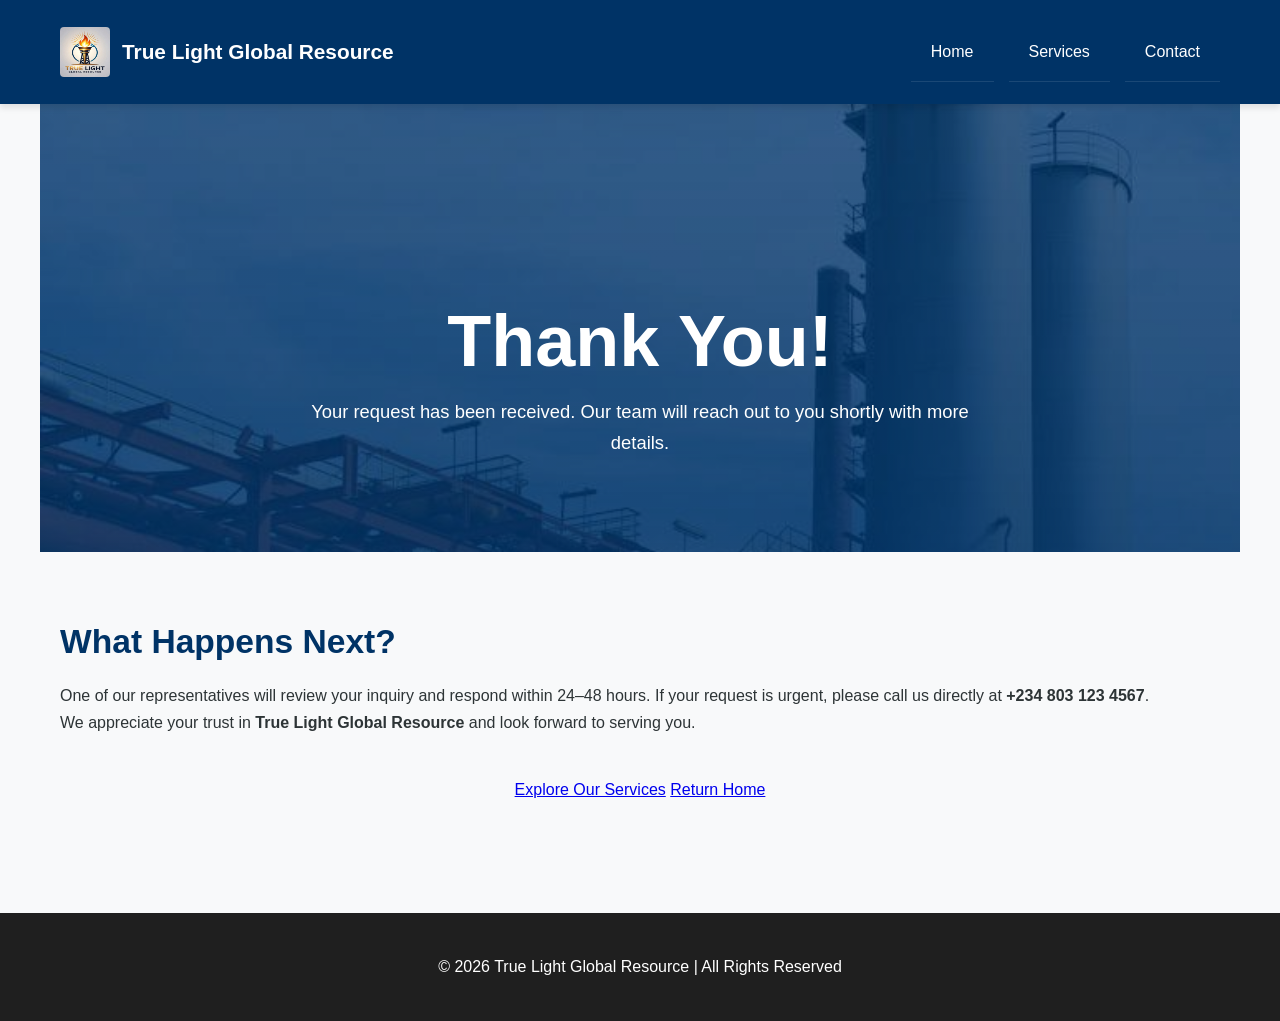
<file: finalproject/thank-you.html>
<!DOCTYPE html>
<html lang="en">
<head>
  <meta charset="UTF-8">
  <title>Thank You | True Light Global Resource</title>
  <meta name="viewport" content="width=device-width, initial-scale=1.0">
  <meta name="description" content="Thank you for contacting True Light Global Resource. We will respond to your inquiry promptly.">
  <link rel="stylesheet" href="styles/base.css">
  <link rel="stylesheet" href="styles/larger.css">
  <link rel="icon" href="images/favicon.ico">
</head>
<body>
  <header>
    <nav>
      <div class="brand">
        <img src="images/logo.jpg" alt="True Light Logo" width="50" height="50" loading="lazy">
        <span>True Light Global Resource</span>
      </div>
      <ul class="nav-links">
        <li><a href="index.html">Home</a></li>
        <li><a href="services.html">Services</a></li>
        <li><a href="contact.html">Contact</a></li>
      </ul>
    </nav>
  </header>

  <main>
    <section class="hero">
      <h1>Thank You!</h1>
      <p>Your request has been received. Our team will reach out to you shortly with more details.</p>
    </section>

    <section>
      <div class="confirmation-card">
        <h2>What Happens Next?</h2>
        <p>One of our representatives will review your inquiry and respond within 24–48 hours. If your request is urgent, please call us directly at <strong>+234 803 123 4567</strong>.</p>
        <p>We appreciate your trust in <strong>True Light Global Resource</strong> and look forward to serving you.</p>
        <div class="center-link">
          <a href="services.html" class="cta-button">Explore Our Services</a>
          <a href="index.html" class="cta-button">Return Home</a>
        </div>
      </div>
    </section>
  </main>

  <footer>
    <p>&copy; 2026 True Light Global Resource | All Rights Reserved</p>
  </footer>
</body>
</html>
</file>
<file: finalproject/styles/base.css>
/* base.css - Cleaned & Optimized for Premium Layout */

:root {
    --primary-color: #003366;
    --secondary-color: #FF8C00;
    --accent-bg: #f8f9fa;
    --text-main: #2d3436;
    --text-muted: #636e72;
    --white: #ffffff;
    --shadow: 0 4px 6px rgba(0,0,0,0.1);
    --transition: all 0.3s ease;
}

* {
    box-sizing: border-box;
    margin: 0;
    padding: 0;
}

body {
    font-family: 'Roboto', Arial, sans-serif;
    line-height: 1.7;
    color: var(--text-main);
    background-color: var(--accent-bg);
}

/* ==================== HEADINGS ==================== */
h1, h2, h3 {
    font-family: 'Segoe UI', sans-serif;
    color: var(--primary-color);
    margin-bottom: 1.2rem;
    line-height: 1.2;
}

h1 {
    font-size: 2.4rem;
}

h2 {
    font-size: 2.1rem;
}

h3 {
    font-size: 1.5rem;
}

/* ==================== GENERAL LAYOUT ==================== */
section {
    padding: 50px 20px;
    max-width: 1200px;
    margin: 0 auto;
}

hr {
    border: 0;
    border-top: 1px solid #e0e0e0;
    margin: 50px 5%;
}

/* ==================== NAVIGATION ==================== */
header {
    background-color: var(--primary-color);
    box-shadow: var(--shadow);
    position: sticky;
    top: 0;
    z-index: 1000;
}

nav {
    display: flex;
    justify-content: space-between;
    align-items: center;
    padding: 12px 20px;
    max-width: 1200px;
    margin: 0 auto;
}

.brand {
    display: flex;
    align-items: center;
    gap: 12px;
    color: white;
    font-weight: 700;
    font-size: 1.3rem;
}

.brand img {
    border-radius: 4px;
}

#menu-button {
    background: none;
    border: 2px solid white;
    color: white;
    font-size: 1.8rem;
    padding: 4px 12px;
    cursor: pointer;
    border-radius: 6px;
}

.nav-links {
    list-style: none;
    display: none;
    flex-direction: column;
    width: 100%;
    position: absolute;
    top: 100%;
    left: 0;
    background: var(--primary-color);
    padding: 10px 0;
}

.nav-links.open { 
    display: flex; 
}

.nav-links li a {
    display: block;
    padding: 16px 20px;
    color: white;
    text-decoration: none;
    text-align: center;
    border-bottom: 1px solid rgba(255,255,255,0.1);
    font-weight: 500;
}

.nav-links li a.active {
    color: var(--secondary-color);
    font-weight: 700;
}

/* ==================== HERO ==================== */
.hero {
    background: linear-gradient(rgba(0,51,102,0.75), rgba(0,51,102,0.85)), url('../images/hero.jpg') center/cover no-repeat;
    color: white;
    text-align: center;
    padding: 100px 20px 80px;
    margin-bottom: 20px;
}

.hero h1 {
    color: white;
    font-size: 2.6rem;
    margin-bottom: 1rem;
}

.hero p {
    font-size: 1.15rem;
    max-width: 700px;
    margin: 0 auto 1.5rem;
}

/* ==================== SERVICE CARDS - BASE STYLES ==================== */
.service-preview-grid {
    display: grid;
    gap: 25px;
}

.preview-item {
    background: var(--white);
    border-radius: 16px;
    overflow: hidden;
    box-shadow: var(--shadow);
    transition: var(--transition);
}

.preview-content {
    padding: 0 24px 24px;
    flex-grow: 1;
    display: flex;
    flex-direction: column;
}

.short-desc {
    color: var(--text-muted);
    margin-bottom: 16px;
}

.full-desc {
    color: var(--text-muted);
    margin-bottom: 20px;
}

/* Learn More Button - Base Style */
.learn-more-btn {
    margin-top: auto;
    padding: 12px 28px;
    border: none;
    border-radius: 8px;
    font-weight: 600;
    cursor: pointer;
    font-size: 1rem;
}

/* ==================== POLICY CARDS ==================== */
.policy-container {
    display: grid;
    gap: 30px;
}

.policy-card {
    background: var(--white);
    border-radius: 16px;
    overflow: hidden;
    box-shadow: var(--shadow);
}

.policy-content {
    padding: 24px;
}

/* ==================== OTHER SECTIONS ==================== */
.center-link {
    text-align: center;
    margin-top: 40px;
}

.cta-secondary {
    color: var(--secondary-color);
    text-decoration: none;
    font-weight: 600;
}

.cta-secondary:hover {
    text-decoration: underline;
}

.achievements ul, .stats-list {
    list-style: none;
}

.quick-contact {
    text-align: center;
    background: var(--white);
    padding: 40px 20px;
    border-radius: 12px;
    box-shadow: var(--shadow);
}

.career-layout {
    display: flex;
    flex-direction: column;
    gap: 30px;
}

.career-text p {
    margin-bottom: 1rem;
}

/* ==================== FORM & CONTACT ==================== */
.contact-details p {
    margin: 10px 0;
    text-align: center;
    color: var(--text-muted);
}

.contact-details strong { 
    color: var(--primary-color); 
}

.map iframe {
    border-radius: 12px;
    box-shadow: var(--shadow);
    width: 100%;
    margin-top: 20px;
}

.contact-form {
    display: flex;
    flex-direction: column;
    gap: 16px;
    max-width: 600px;
    margin: 0 auto;
    background: var(--white);
    padding: 30px;
    border-radius: 12px;
    box-shadow: var(--shadow);
}

.contact-form label {
    font-weight: 600;
    color: var(--primary-color);
}

.contact-form input,
.contact-form select,
.contact-form textarea {
    padding: 14px;
    border: 1px solid #ccc;
    border-radius: 8px;
    font-size: 1rem;
}

.contact-form input:focus,
.contact-form select:focus,
.contact-form textarea:focus {
    border-color: var(--secondary-color);
    outline: none;
}

/* ==================== FOOTER ==================== */
footer {
    background: #1f1f1f;
    color: white;
    text-align: center;
    padding: 2.5rem 20px;
    margin-top: 60px;
}

footer a {
    color: var(--secondary-color);
    text-decoration: none;
}

footer a:hover {
    text-decoration: underline;
}
</file>
<file: finalproject/styles/larger.css>
/* larger.css - Premium Desktop Styles with Read More */

@media (min-width: 768px) {

    /* Nav */
    #menu-button { display: none; }
    
    .nav-links {
        display: flex !important;
        flex-direction: row;
        position: static;
        width: auto;
        background: transparent;
        gap: 15px;
    }

    /* Hero */
    .hero { 
        padding: 200px 20px 70px; 
    }
    .hero h1 { 
        font-size: 4.5rem; 
        line-height: 1.05;
    }

    /* Service Grid - 3 columns on desktop */
    .service-preview-grid {
        display: grid;
        grid-template-columns: repeat(auto-fit, minmax(360px, 1fr));
        gap: 40px;
    }

    @media (min-width: 1024px) {
        .service-preview-grid {
            grid-template-columns: repeat(3, 1fr);
        }
    }

    .preview-item {
        display: flex;
        flex-direction: column;
        background: white;
        border-radius: 20px;
        overflow: hidden;
        box-shadow: 0 10px 30px rgba(0, 51, 102, 0.08);
        height: 100%;
        transition: all 0.4s ease;
    }

    .preview-item img {
        width: 100%;
        aspect-ratio: 16 / 9;
        object-fit: cover;
    }

    .preview-content {
        padding: 0 28px 28px;
        flex-grow: 1;
        display: flex;
        flex-direction: column;
    }

    .preview-item h3 {
        margin: 24px 0 14px;
        font-size: 1.45rem;
        color: var(--primary-color);
    }

    .short-desc, .full-desc {
        color: var(--text-muted);
        line-height: 1.7;
        margin-bottom: 16px;
    }

    .full-desc {
        display: none;
    }

    .learn-more-btn {
        background: var(--secondary-color);
        color: white;
        padding: 10px 24px;
        border-radius: 8px;
        border: none;
        font-weight: bold;
        cursor: pointer;
        align-self: flex-start;
        transition: all 0.3s ease;
    }

    .learn-more-btn:hover {
        background: #e67600;
        transform: translateY(-2px);
    }

    /* Expanded State */
    .preview-item.expanded .full-desc {
        display: block;
    }

    .preview-item.expanded .short-desc {
        display: none;
    }

    .preview-item.expanded .learn-more-btn {
        background: var(--primary-color);
    }

    /* Other sections */
    .policy-container {
        display: grid;
        grid-template-columns: repeat(auto-fit, minmax(420px, 1fr));
        gap: 40px;
    }

    .policy-card {
        display: flex;
        flex-direction: column;
        background: white;
        border-radius: 20px;
        overflow: hidden;
        box-shadow: var(--shadow);
        height: 100%;
    }

    .policy-img {
        width: 100%;
        aspect-ratio: 16 / 9;
        object-fit: cover;
    }

    .career-layout {
        display: grid;
        grid-template-columns: 1fr 1fr;
        gap: 70px;
        align-items: center;
    }

    .career-image img {
        width: 100%;
        aspect-ratio: 16 / 10;
        object-fit: cover;
        border-radius: 20px;
    }
    /* ==================== CONTACT PAGE - Desktop Styling ==================== */
    .contact-hero {
        padding: 140px 20px 100px;
        text-align: center;
    }

    .contact-hero h1 {
        font-size: 3.8rem;
        margin-bottom: 1rem;
    }

    .contact-section {
        padding: 60px 20px;
    }

    .contact-grid {
        display: grid;
        grid-template-columns: 1fr 1fr;
        gap: 60px;
        max-width: 1200px;
        margin: 0 auto;
    }

    .contact-info h2,
    .quote-form h2 {
        margin-bottom: 1.5rem;
        color: var(--primary-color);
    }

    .contact-details p {
        margin: 14px 0;
        font-size: 1.05rem;
    }

    .map iframe {
        border-radius: 16px;
        box-shadow: var(--shadow);
    }

    .quote-form {
        background: var(--white);
        padding: 40px;
        border-radius: 20px;
        box-shadow: 0 10px 30px rgba(0, 51, 102, 0.08);
    }

    .contact-form label {
        display: block;
        margin-bottom: 20px;
        font-weight: 600;
        color: var(--primary-color);
    }

    .contact-form input,
    .contact-form select,
    .contact-form textarea {
        width: 100%;
        padding: 14px 16px;
        border: 1px solid #ccc;
        border-radius: 8px;
        font-size: 1rem;
    margin-top: 6px;
    }

    .contact-form input:focus,
    .contact-form select:focus,
    .contact-form textarea:focus {
        border-color: var(--secondary-color);
        outline: none;
    }
    .social-section {
        text-align: center;
        padding: 60px 20px;
        background: var(--white);
    }

    .social-section h2 {
        margin-bottom: 25px;
    }

    .social-links {
        gap: 40px;
    }

    /* Mobile Stack */
    @media (max-width: 1023px) {
        .contact-grid {
            grid-template-columns: 1fr;
            gap: 50px;
        }
    }
}
</file>
